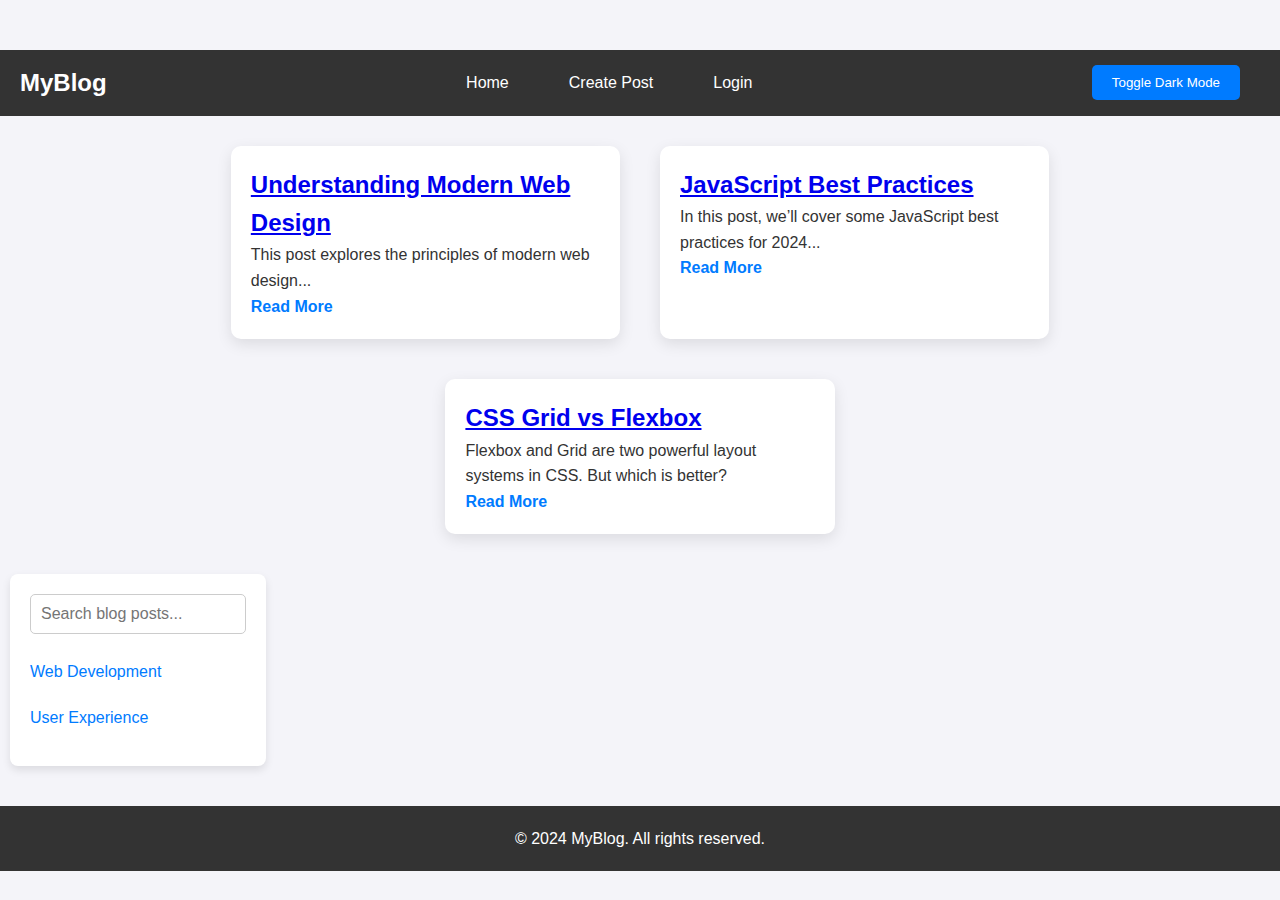
<file: index.html>
<!DOCTYPE html>
<html lang="en">
<head>
  <meta charset="UTF-8">
  <meta name="viewport" content="width=device-width, initial-scale=1.0">
  <title>My Blog</title>
  <link rel="stylesheet" href="styles.css">
  <link rel="stylesheet" href="dark.css">
  <script defer src="script.js"></script>
  <script defer src="dark.js"></script>

</head>
<body>
  <header class="navbar">
    <div class="logo">MyBlog</div>
    <nav class="main-nav">
      <a href="/">Home</a>
      <a href="/create-post.html">Create Post</a>
      <a href="/profile.html" id="profile-link">Profile</a>
      <a href="/login.html" id="login-link">Login</a>
    </nav>
  </header>

  <main>
    <section class="posts">
      <!-- Posts will be dynamically injected here -->
    </section>

    <aside>
      <input type="text" id="search" placeholder="Search blog posts..." />
      <div class="category-list">
        <ul>
          <li><a href="#">Web Development</a></li>
          <li><a href="#">User Experience</a></li>
        </ul>
      </div>
    </aside>
  </main>

  <footer>
    <p>&copy; 2024 MyBlog. All rights reserved.</p>
  </footer>
</body>
</html>
</file>
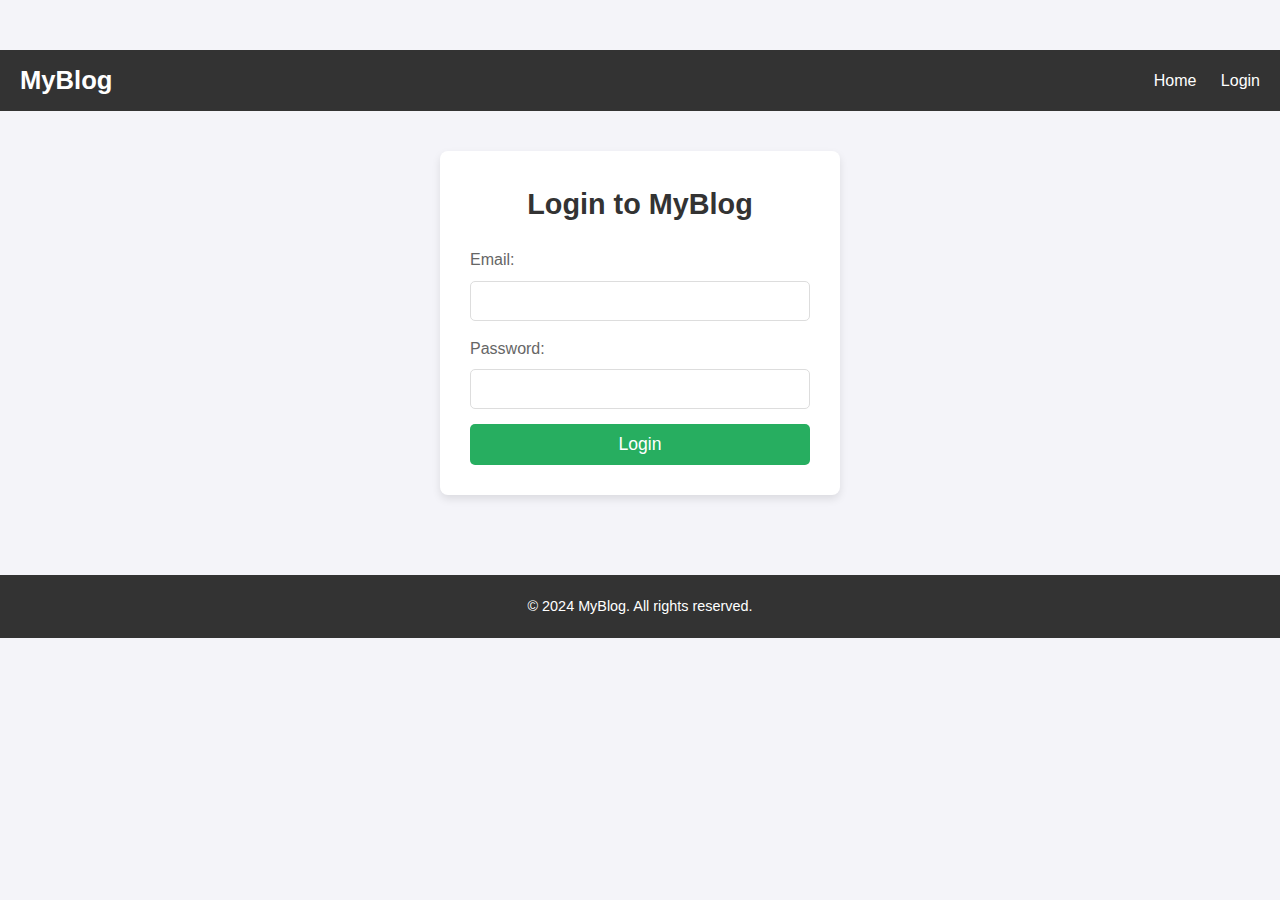
<file: login.html>
<!DOCTYPE html>
<html lang="en">
<head>
  <meta charset="UTF-8">
  <meta name="viewport" content="width=device-width, initial-scale=1.0">
  <title>Login - My Blog</title>
  <link rel="stylesheet" href="login.css">
  <script defer src="login.js"></script>
</head>
<body>
  <header class="navbar">
    <div class="logo">MyBlog</div>
    <nav class="main-nav">
      <a href="/">Home</a>
      <a href="/login.html" id="login-link">Login</a>
    </nav>
  </header>

  <main>
    <section class="login-form">
      <h2>Login to MyBlog</h2>
      <form id="login-form">
        <label for="email">Email:</label>
        <input type="email" id="email" name="email" required>
        <label for="password">Password:</label>
        <input type="password" id="password" name="password" required>
        <button type="submit">Login</button>
      </form>
    </section>
  </main>

  <footer>
    <p>&copy; 2024 MyBlog. All rights reserved.</p>
  </footer>
</body>
</html>
</file>
<file: styles.css>
/* General Styles */
body {
    font-family: 'Inter', sans-serif;
    line-height: 1.6;
    background-color: #f5f5f5;
    margin: 0;
    padding: 0;
  }
  
  .navbar {
    background: #333;
    color: white;
    display: flex;
    justify-content: space-between;
    align-items: center;
    padding: 10px 20px;
  }
  
  .navbar .logo {
    font-size: 24px;
    font-weight: bold;
  }
  
  .navbar a {
    color: white;
    text-decoration: none;
    padding: 10px;
  }
  
  .main-nav {
    display: flex;
    gap: 20px;
  }
  
  .posts {
    display: flex;
    flex-wrap: wrap;
    justify-content: space-around;
    padding: 20px;
  }
  
  .post-preview {
    background: white;
    border-radius: 10px;
    box-shadow: 0 5px 15px rgba(0, 0, 0, 0.1);
    padding: 20px;
    margin: 10px;
    width: calc(33% - 20px);
    transition: transform 0.3s ease;
  }
  
  .post-preview:hover {
    transform: translateY(-5px);
  }
  
  .read-more {
    color: #007bff;
    text-decoration: none;
    font-weight: bold;
  }
  
  aside {
    padding: 20px;
    background: white;
    border-radius: 10px;
    margin: 10px;
    width: 20%;
  }
  
  footer {
    background: #333;
    color: white;
    text-align: center;
    padding: 20px;
    position: relative;
    bottom: 0;
    width: 100%;
  }
  
  #search {
    width: 100%;
    padding: 10px;
    margin-bottom: 20px;
    border: 1px solid #ccc;
    border-radius: 5px;
  }
  
  .category-list ul {
    list-style: none;
    padding: 0;
  }
  
  .category-list ul li {
    padding: 5px 0;
  }
  
  .category-list ul li a {
    color: #007bff;
    text-decoration: none;
  }
</file>
<file: dark.css>
/* General reset and basic styles */
* {
    margin: 0;
    padding: 0;
    box-sizing: border-box;
    font-family: Arial, sans-serif;
    transition: background-color 0.3s, color 0.3s;
  }
  
  body {
    background-color: #f4f4f9;
    color: #333;
    line-height: 1.6;
    font-size: 16px;
    padding-top: 50px;
  }
  
  /* Navbar */
  .navbar {
    display: flex;
    justify-content: space-between;
    align-items: center;
    background-color: #333;
    color: #fff;
    padding: 10px 20px;
  }
  
  .logo {
    font-size: 1.6rem;
    font-weight: bold;
  }
  
  .main-nav a {
    color: #fff;
    text-decoration: none;
    margin-left: 20px;
    font-size: 1rem;
    transition: color 0.3s;
  }
  
  .main-nav a:hover {
    color: #f39c12;
  }
  
  /* Posts Section */
  .posts {
    display: flex;
    flex-wrap: wrap;
    gap: 20px;
    justify-content: center;
    padding: 20px;
  }
  
  /* Sidebar styles */
  aside {
    background-color: #fff;
    padding: 20px;
    border-radius: 8px;
    box-shadow: 0 4px 8px rgba(0, 0, 0, 0.1);
  }
  
  input[type="text"] {
    padding: 10px;
    width: 100%;
    margin-bottom: 20px;
    border: 1px solid #ddd;
    border-radius: 5px;
    font-size: 1rem;
  }
  
  /* Category List */
  .category-list ul {
    list-style: none;
    padding: 0;
  }
  
  .category-list ul li {
    margin-bottom: 10px;
  }
  
  .category-list ul li a {
    text-decoration: none;
    color: #007bff;
    transition: color 0.3s;
  }
  
  .category-list ul li a:hover {
    color: #0056b3;
  }
  
  /* Footer */
  footer {
    text-align: center;
    padding: 20px;
    background-color: #333;
    color: #fff;
    margin-top: 40px;
  }
  
  /* Dark Mode Styles */
  body.dark-mode {
    background-color: #181818;
    color: #eaeaea;
  }
  
  body.dark-mode .navbar {
    background-color: #222;
  }
  
  body.dark-mode .main-nav a {
    color: #eaeaea;
  }
  
  body.dark-mode .main-nav a:hover {
    color: #f39c12;
  }
  
  body.dark-mode .posts {
    background-color: #333;
    color: #eaeaea;
  }
  
  body.dark-mode aside {
    background-color: #333;
    color: #eaeaea;
  }
  
  body.dark-mode .category-list ul li a {
    color: #1e90ff;
  }
  
  body.dark-mode footer {
    background-color: #222;
  }
  
  /* Toggle Button */
  .toggle-btn {
    background-color: #007bff;
    color: #fff;
    border: none;
    padding: 10px 20px;
    border-radius: 5px;
    cursor: pointer;
    margin-right: 20px;
    transition: background-color 0.3s;
  }
  
  .toggle-btn:hover {
    background-color: #0056b3;
  }
</file>
<file: login.css>
/* Reset default styles */
* {
    margin: 0;
    padding: 0;
    box-sizing: border-box;
    font-family: Arial, sans-serif;
  }
  
  /* General body styles */
  body {
    background-color: #f4f4f9;
    color: #333;
    line-height: 1.6;
    font-size: 16px;
    padding-top: 50px; /* Space for the header */
  }
  
  /* Header styles */
  .navbar {
    display: flex;
    justify-content: space-between;
    align-items: center;
    background-color: #333;
    color: #fff;
    padding: 10px 20px;
  }
  
  .logo {
    font-size: 1.6rem;
    font-weight: bold;
  }
  
  .main-nav a {
    color: #fff;
    text-decoration: none;
    margin-left: 20px;
    font-size: 1rem;
    transition: color 0.3s;
  }
  
  .main-nav a:hover {
    color: #f39c12;
  }
  
  /* Main section styles */
  main {
    display: flex;
    justify-content: center;
    padding: 40px 20px;
  }
  
  /* Login form styles */
  .login-form {
    background-color: #fff;
    border-radius: 8px;
    padding: 30px;
    max-width: 400px;
    width: 100%;
    box-shadow: 0px 4px 8px rgba(0, 0, 0, 0.1);
  }
  
  .login-form h2 {
    margin-bottom: 20px;
    font-size: 1.8rem;
    color: #333;
    text-align: center;
  }
  
  .login-form label {
    display: block;
    font-size: 1rem;
    color: #666;
    margin-bottom: 8px;
  }
  
  .login-form input {
    width: 100%;
    padding: 10px;
    margin-bottom: 20px;
    border: 1px solid #ddd;
    border-radius: 5px;
    font-size: 1rem;
  }
  
  .login-form input[type="email"],
  .login-form input[type="password"] {
    margin-bottom: 15px;
  }
  
  .login-form button {
    background-color: #27ae60;
    color: #fff;
    border: none;
    padding: 10px 20px;
    border-radius: 5px;
    cursor: pointer;
    width: 100%;
    font-size: 1.1rem;
    transition: background-color 0.3s;
  }
  
  .login-form button:hover {
    background-color: #2ecc71;
  }
  
  /* Footer styles */
  footer {
    text-align: center;
    padding: 20px;
    background-color: #333;
    color: #fff;
    margin-top: 40px;
  }
  
  footer p {
    font-size: 0.9rem;
  }
  
  /* Responsive design */
  @media (max-width: 768px) {
    .login-form {
      padding: 20px;
    }
  }
</file>
